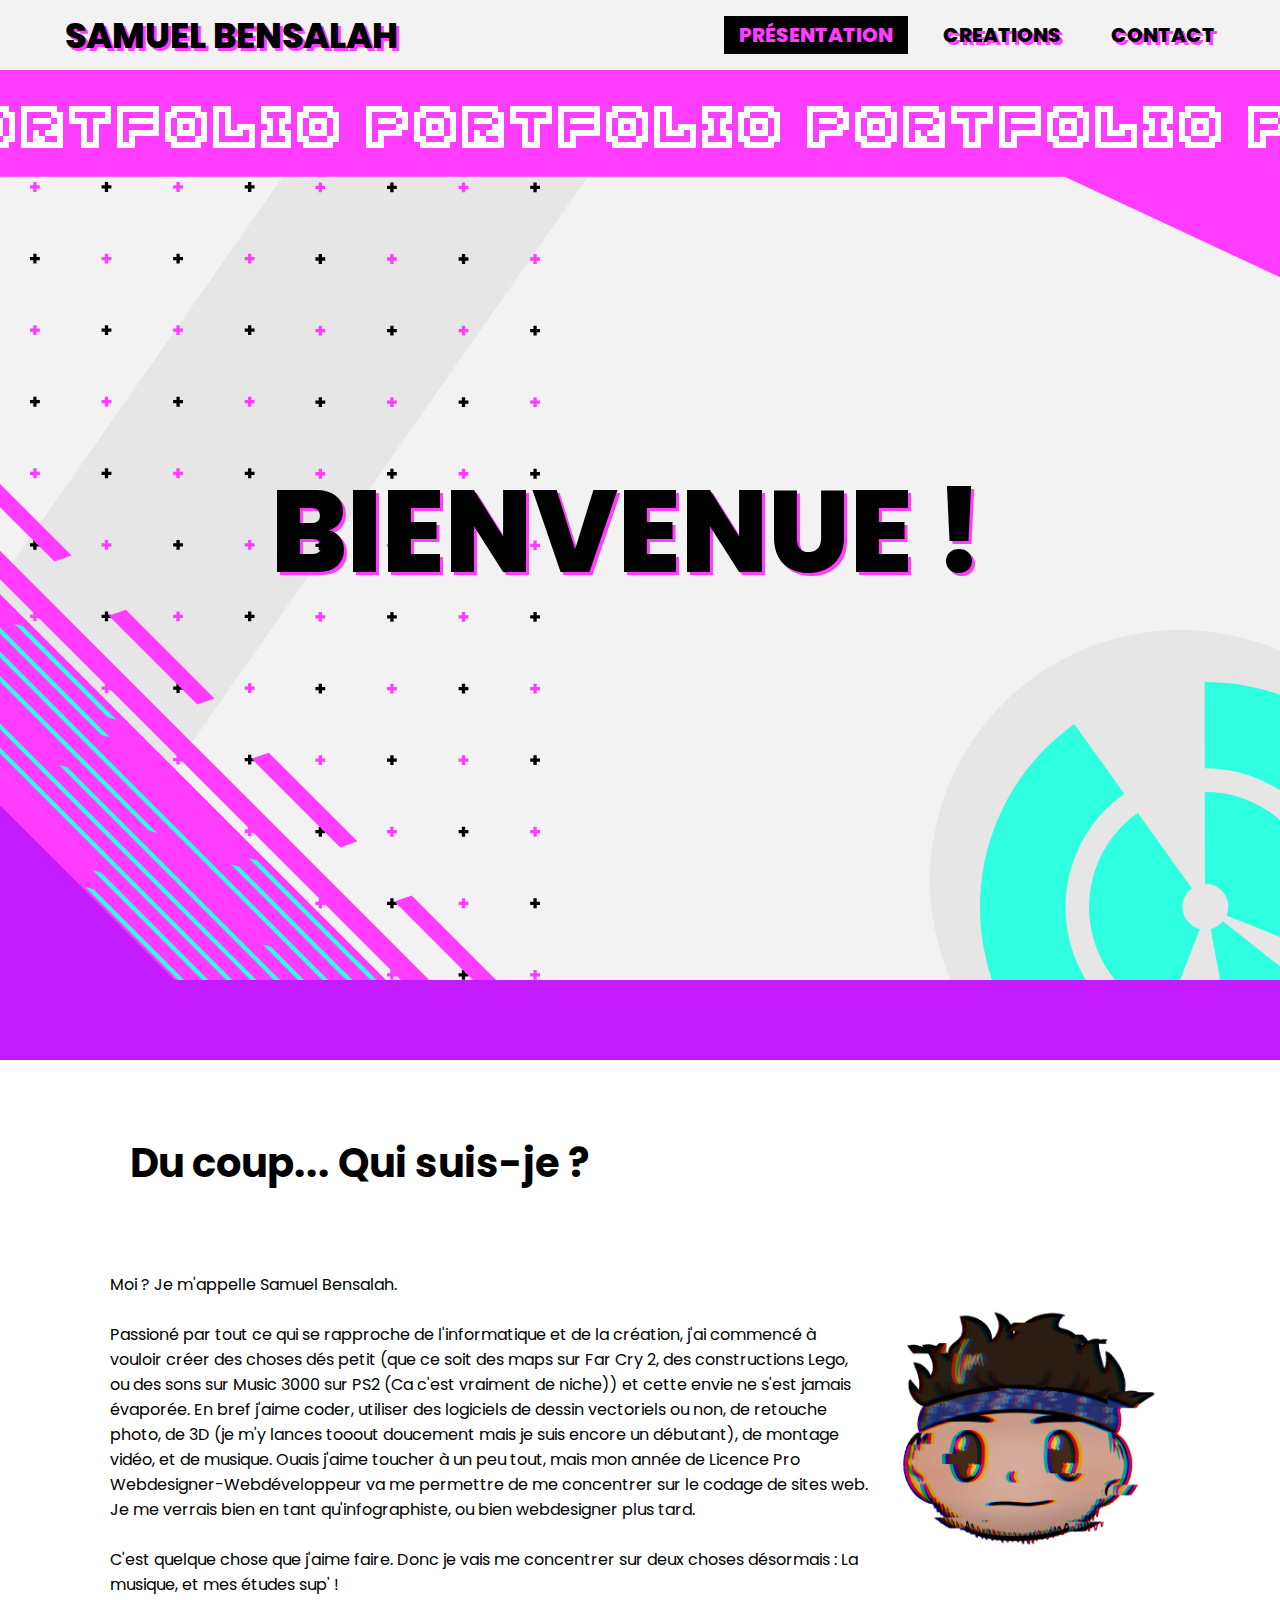
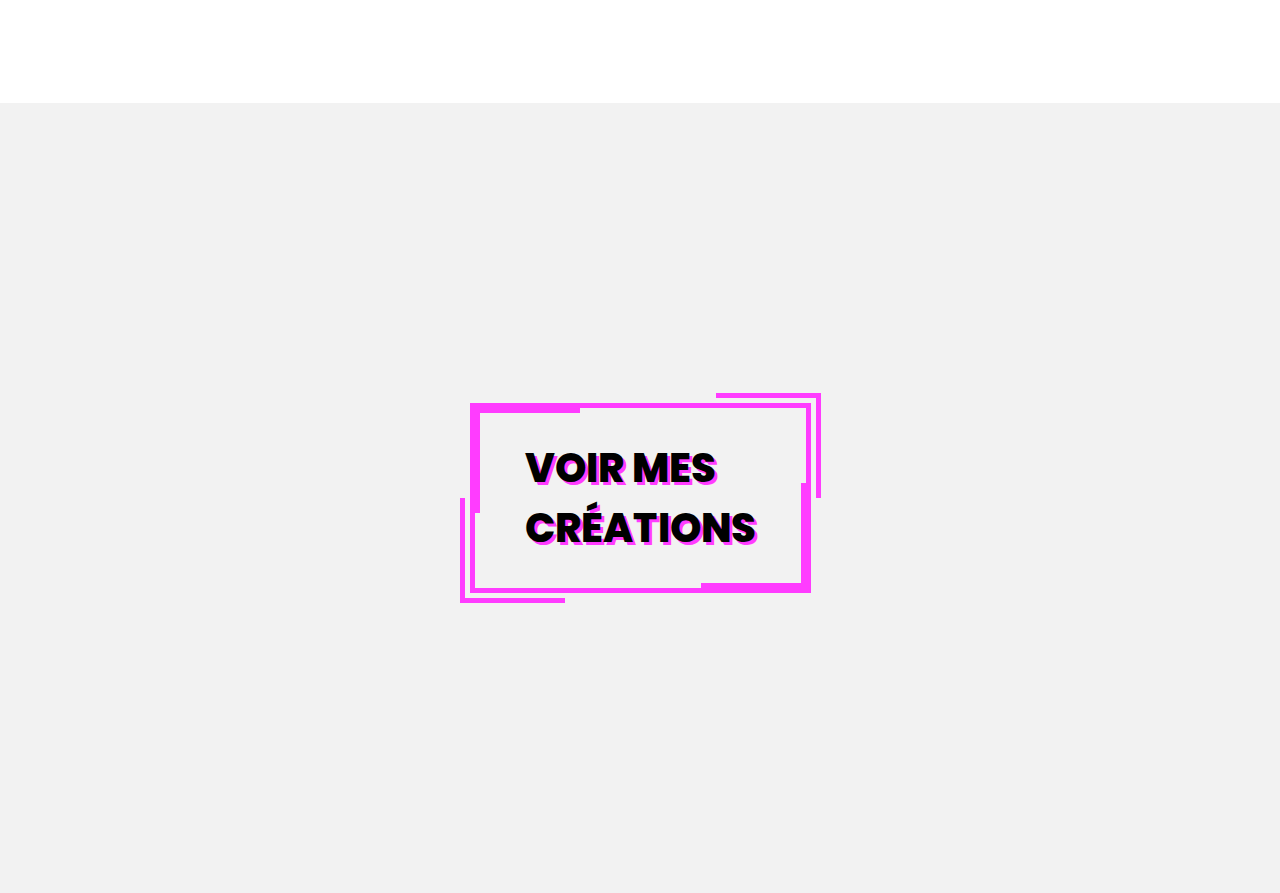
<file: index.html>
<!DOCTYPE html>
<html lang="fr">
<head>
    <meta charset="UTF-8">
    <meta http-equiv="X-UA-Compatible" content="IE=edge">
    <meta name="viewport" content="width=device-width, initial-scale=1.0">
    <link rel="stylesheet" href="styles/style.css">
    <title>Portfolio - Sam'</title>

    <style>
    .flex>img{
        min-width: 300px;
    }
        /******Section******/

        section{
            position:relative;
            height:100vh;
            width:100%;
            overflow:hidden;
        }

        section>div, section>img{
            position:absolute;
        }

        .cadrebas{
            bottom:50px;
        }

        #cadrebas1{
            background: #FF3CFF;
            height: 20px;
            width: 700px;
            transform:translate(-135px, -140px) rotate(45deg)
        }

        #cadrebas2{
            background: #FF3CFF;
            height: 150px;
            width: 560px;
            transform:translate(-135px, -10px) rotate(45deg)
        }

        #cadrebas3{
            background: #C51BFF;
            height: 130px;
            width: 250px;
            transform:translate(-82px, 75px) rotate(45deg);
        }

        #cadrehaut{
            background: #FF3CFF;
            height: 150px;
            width: 300px;
            right:-50px;
            top: -90px;
            transform: rotate(25deg) scale(2)
        }

        #barrefond{
        background: #E6E6E6;
        width: 250px;
        height: 1500px;
        transform: translateY(-210px) rotate(35deg);
        animation: barrefond1 7s infinite alternate
        }

        @keyframes barrefond1{
            0%{transform: translate(0px, -210px) rotate(35deg);}
            100%{transform:translate(900px, -210px) rotate(35deg);}
        }

        #barrefond2{
            background: #E6E6E6;
            width: 50px;
            height: 1500px;
            transform: translateY(-210px) rotate(35deg);
            animation: barrefond2 8s infinite alternate;
            }

        @keyframes barrefond2{
            0%{transform: translate(-200px, -210px) rotate(35deg);}
            100%{transform:translate(1700px, -210px) rotate(35deg);}
        }

        #rondfond{
            background:#E6E6E6;
            width: 500px;
            height: 500px;
            border-radius: 50%;
            bottom:-150px;
            right:-150px;
        }

        #forme1{
        left: -200px;
        bottom: 70px;
        height: 17px;
        width: 1212px;
        transform:rotate(45deg);
        }


        #forme2{
            width: 450px;
            height: 450px;
            bottom:-150px;
            right:-150px;
            animation: forme2 3s infinite;
            animation-timing-function: linear;

        }

        @keyframes forme2{
            0%{transform: rotate(0);}
            100%{transform: rotate(1turn);}
        }

        #forme3{
            top:30px;
            left:30px;
            width: 510px;
            height: 1085px;
            /*deplacement 90px*/
        }

        #forme4{
        bottom:-230px;
        left:-500px;
        height: 401px;
        width: 1614px;
        transform: rotate(45deg) scaleY(0.7) translateX(0px);
        /*deplacement 1614px*/
        }

        #forme5{
            animation: forme5 7s infinite;
            animation-timing-function: linear;
            right: -850px;
            }
            
        @keyframes forme5{
            0%{transform: rotate(25deg) translate(441px, 100px);}
            100%{transform: rotate(25deg) translate(0px, 100px);}
        }

        #welcome{
            position:absolute;
            top:40%;
            left:20vw;
            font-size:9vw;
        }


        /******Bouton Créations******/

        #creations{
            position: relative;
            margin: 0px auto;
            font-size: 40px;
            padding: 30px 50px;
            border: solid 5px #FF3CFF;
            transition-duration: 0.5s;
        }

        #creations:hover{
            text-shadow:0px 0px #FF3CFF;
            padding: 50px 70px;
            transition-duration: 0.5s;
        }

        #creations>div{
            position:absolute;
            width: 100px;
            height: 100px;
        }
        #cadreHautGauche{
            top:0;
            left:0;
            border-top: solid 5px #FF3CFF;
            border-left: solid 5px #FF3CFF;
        }

        #cadreBasDroite{
            bottom:0;
            right:0;
            border-bottom: solid 5px #FF3CFF;
            border-right: solid 5px #FF3CFF;
        }

        #cadreHautDroite{
            top:-15px;
            right:-15px;
            border-top: solid 5px #FF3CFF;
            border-right: solid 5px #FF3CFF;
        }

        #cadreBasGauche{
            bottom:-15px;
            left: -15px;
            border-bottom: solid 5px #FF3CFF;
            border-left: solid 5px #FF3CFF;
        }
    </style>
</head>
<body>
    <header>
        <div>
            <a href="#" onclick="return false">Samuel Bensalah</a>
        </div>
        <ul>
            <li><a href="#" class="active">Présentation</a></li>
            <li><a href="creations.html">Creations</a></li>
            <li><a href="contact.html">Contact</a></li>
        </ul>
        <svg class="menubutton" xmlns="http://www.w3.org/2000/svg" width="38" height="38" viewBox="0 0 24 24" fill="none" stroke="#000000" stroke-width="3" stroke-linecap="round" stroke-linejoin="round"><line x1="3" y1="12" x2="21" y2="12"></line><line x1="3" y1="6" x2="21" y2="6"></line><line x1="3" y1="18" x2="21" y2="18"></line></svg>
    </header>

    <section>
        <div id="barrefond"></div>
        <div id="barrefond2"></div>
        <img src="SVG/3.svg" id="forme3" alt="Element de fond3">
        <div id="rondfond"></div>

        <div id="cadrehaut"></div>
        
        <img src="SVG/2.svg" id="forme2" alt="Element de fond2">
        
        
        <img src="img/5.png" id="forme5" alt="Element de fond5">
        <div class="cadrebas" id="cadrebas1"></div>
        <div class="cadrebas" id="cadrebas2"></div>
        <img src="SVG/4.svg" id="forme4" alt="Element de fond4">
        <div class="cadrebas" id="cadrebas3"></div>
        <img src="SVG/1.svg" id="forme1" alt="Element de fond1">
        <a href="#" onclick="return false" id="welcome">Bienvenue !</a>
        <!--MODE NUIT A FAIRE-->
        <!--<img src="svg/Dark_theme.svg" id="dark" onclick="JourNuit()">-->
    </section>

    <!--TRANSITION A FAIRE-->
    <div id="transition">
        <div></div>
        <div></div>
    </div>

    <div class="sec">
        <h2>Du coup... Qui suis-je ?</h2>
        <div class="flex">
            <p>Moi ? Je m'appelle Samuel Bensalah.<br><br>
            Passioné par tout ce qui se rapproche de l'informatique et de la création, j'ai commencé à vouloir créer des choses dés petit
            (que ce soit des maps sur Far Cry 2, des constructions Lego, ou des sons sur Music 3000 sur PS2 (Ca c'est vraiment de niche)) et cette 
            envie ne s'est jamais évaporée. En bref j'aime coder, utiliser des logiciels de dessin vectoriels ou non, de retouche photo, 
            de 3D (je m'y lances tooout doucement mais je suis encore un débutant), de montage vidéo, et de musique. Ouais j'aime toucher à un 
            peu tout, mais mon année de Licence Pro Webdesigner-Webdéveloppeur va me permettre de me concentrer sur le codage de sites web. Je me verrais 
            bien en tant qu'infographiste, ou bien webdesigner plus tard.<br><br>
            C'est quelque chose que j'aime faire. Donc je vais me concentrer sur deux choses désormais : La musique, 
            et mes études sup' !</p>
            <img src="img/Pp_Glitchée2.png" width="50%" alt="Ma Tête là">
        </div>
        
    </div>

    <div class="flex">
        <a href="creations.html" id="creations">Voir mes <br> créations
            <div id="cadreHautGauche"></div>
            <div id="cadreBasDroite"></div>
            <div id="cadreHautDroite"></div>
            <div id="cadreBasGauche"></div>
        </a>
    </div>
</body>
<script>
    let image1 = document.getElementById('forme1');
    let image3 = document.getElementById('forme3');
    let image4 = document.getElementById('forme4');
    let transition = document.getElementById('transition');

    window.addEventListener('scroll', function(){
        let roulette = window.scrollY;
        image3.style.top = roulette * 0.5 + 'px';
        image4.style.transform = 'rotate(45deg) scaleY(0.7) translateX(-' + roulette * 0.75 + 'px)';
        image1.style.transform = 'rotate(45deg) translateX('+ (roulette - 300) + 'px)';
        transition.style.top = roulette + 'px';
        document.querySelector("ul").classList.remove("ouvert")
    })

    function JourNuit(){
        console.log("appuyé");
        document.body.classList.toggle("nuit")
    }

    document.querySelector(".menubutton").addEventListener("click", Menu);

    function Menu(){
        console.log("Menu clicked");
        document.querySelector("ul").classList.toggle("ouvert")
    }
</script>
</html>
</file>
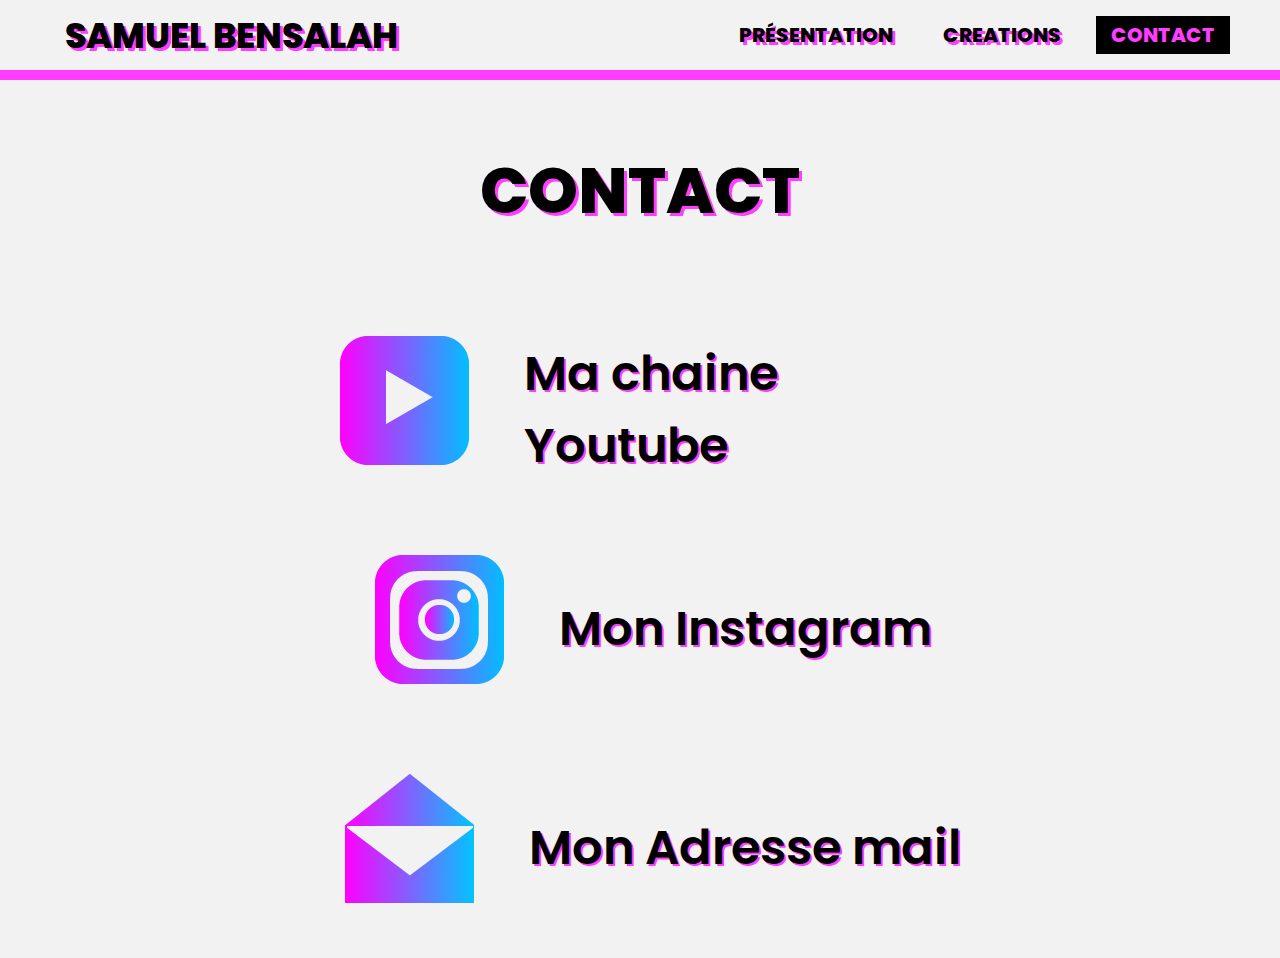
<file: contact.html>
<!DOCTYPE html>
<html lang="en">
<head>
    <meta charset="UTF-8">
    <meta http-equiv="X-UA-Compatible" content="IE=edge">
    <meta name="viewport" content="width=device-width, initial-scale=1.0">
    <link rel="stylesheet" href="styles/style.css">

    <style>
        h1{
        color: #000;
        text-shadow:3px 3px #FF3CFF;
        font-weight:800;
        text-transform: uppercase;
        padding:20px 50px;
        font-size: 4em;
        }
        .content{
        display: flex;
        flex-direction: column;
        align-items: center;
        }

        .youtube>a,
        .insta>a,
        .mail>a{
            text-decoration: none;
            color: #000;
            text-shadow:2px 2px #FF3CFF;
            font-weight:600;
            text-transform: none;
            font-size: 3em;
            padding-left:40px;
        }

        .content>div{
            display: flex;
            align-items:center;
            justify-content: space-between;
            padding: 30px 300px;
        }

        @media screen and (max-width:815px){
        .youtube>a,
        .insta>a,
        .mail>a{
            font-size: 2em;
            padding-left:40px;
        }
        }
    </style>
    <title>Contact - Sam'</title>
</head>
<body>
    <header>
        <div>
            <a href="#" onclick="return false">Samuel Bensalah</a>
        </div>
        <ul>
            <li><a href="index.html">Présentation</a></li>
            <li><a href="creations.html">Creations</a></li>
            <li><a href="#" class="active">Contact</a></li>
        </ul>
        <svg class="menubutton" xmlns="http://www.w3.org/2000/svg" width="38" height="38" viewBox="0 0 24 24" fill="none" stroke="#000000" stroke-width="3" stroke-linecap="round" stroke-linejoin="round"><line x1="3" y1="12" x2="21" y2="12"></line><line x1="3" y1="6" x2="21" y2="6"></line><line x1="3" y1="18" x2="21" y2="18"></line></svg>
    </header>

    <div class="content">
        <h1>Contact</h1>
        
        <div class="youtube">
            <a href="https://www.youtube.com/channel/UCaM_hz9FperyTKlSVBdjkCA" target=”_blank”><img src="img/Logo1.png" alt="Youtube"></a>
            <a href="https://www.youtube.com/channel/UCaM_hz9FperyTKlSVBdjkCA" target=”_blank”>Ma chaine Youtube</a>
        </div>

        <div class="insta">
            <a href="https://www.instagram.com/sam_bnslh/" target=”_blank”><img src="img/Logo2.png" alt="Instagram"></a>
            <a href="https://www.instagram.com/sam_bnslh/" target=”_blank”>Mon Instagram</a>
        </div>

        <div class="mail">
            <a href="mailto:sambensalah68290@mail.com"><img src="img/Logo3.png" alt="Mail"></a>
            <a href="mailto:sambensalah68290@mail.com">Mon Adresse mail</a>
        </div>
    </div>
    
</body>
<script>
    document.querySelector(".menubutton").addEventListener("click", Menu);

    function Menu(){
    console.log("Menu clicked");
    document.querySelector("ul").classList.toggle("ouvert")
    }

    window.addEventListener('scroll', function(){
        document.querySelector("ul").classList.remove("ouvert")
    })
</script>
</html>
</file>
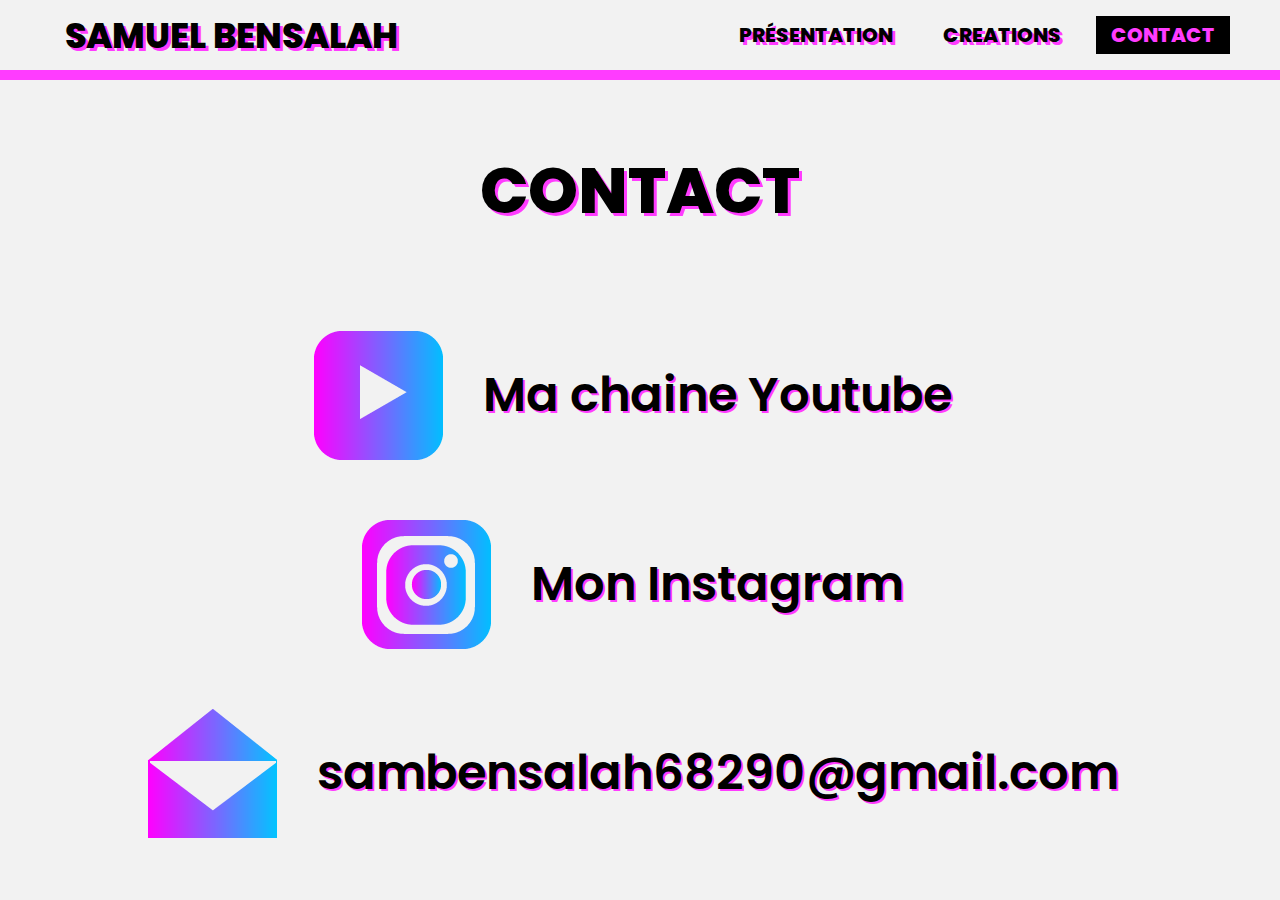
<file: Site Portfolio/contact.html>
<!DOCTYPE html>
<html lang="en">
<head>
    <meta charset="UTF-8">
    <meta http-equiv="X-UA-Compatible" content="IE=edge">
    <meta name="viewport" content="width=device-width, initial-scale=1.0">
    <link rel="stylesheet" href="styles/style.css">

    <style>
        h1{
        color: #000;
        text-shadow:3px 3px #FF3CFF;
        font-weight:800;
        text-transform: uppercase;
        padding:20px 50px;
        font-size: 4em;
        }
        .content{
        display: flex;
        flex-direction: column;
        align-items: center;
        }

        .youtube>a,
        .insta>a,
        .mail>a{
            text-decoration: none;
            color: #000;
            text-shadow:2px 2px #FF3CFF;
            font-weight:600;
            text-transform: none;
            font-size: 3em;
            padding-left:40px;
        }

        .content>div{
            display: flex;
            align-items:center;
            justify-content: space-between;
            padding: 30px 300px;
        }
    </style>
    <title>Contact - Sam'</title>
</head>
<body>
    <header>
        <div>
            <a href="#" onclick="return false">Samuel Bensalah</a>
        </div>
        <ul>
            <li><a href="index.html">Présentation</a></li>
            <li><a href="creations.html">Creations</a></li>
            <li><a href="#" class="active">Contact</a></li>
        </ul>
    </header>

    <div class="content">
        <h1>Contact</h1>
        
        <div class="youtube">
            <img src="img/Logo1.png" alt="Youtube">
            <a href="https://www.youtube.com/channel/UCaM_hz9FperyTKlSVBdjkCA">Ma chaine Youtube</a>
        </div>

        <div class="insta">
            <img src="img/Logo2.png" alt="Instagram">
            <a href="https://www.instagram.com/sam_bnslh/">Mon Instagram</a>
        </div>

        <div class="mail">
            <img src="img/Logo3.png" alt="Mail">
            <a href="mailto:sambensalah68290@mail.com">sambensalah68290@gmail.com</a>
        </div>
    </div>
    
</body>
</html>
</file>
<file: styles/style.css>
@import url('https://fonts.googleapis.com/css2?family=Poppins:wght@200;300;400;500;600;700;800&display=swap');

body{
    margin: 0;
    padding: 0;
    background:#F2F2F2;
    font-family: 'Poppins', sans-serif;
    transition: 0.5s;
}

/*******************/
/******Header******/
/*******************/

header{
    display:flex;
    justify-content:space-between;
    align-items:center;
    background: #F2F2F2;
    border-bottom: solid 10px #FF3CFF;
    padding: 0px 50px;
    font-size:20px;
}

header ul{
    display:flex;
    align-items:center;
}

header ul li{

    margin-left:20px;
    list-style: none;
}

a{
    text-decoration: none;
    color: #000;
    text-shadow:3px 3px #FF3CFF;
    font-weight:800;
    text-transform: uppercase;
    padding:5px 15px;
}

a[onclick="return false"]{
    pointer-events: none;
    font-size:35px;
}
header ul li a:hover,
header ul li a.active{
    color: #FF3CFF;
    background: #000;
    text-shadow:none;
    font-weight:800;
    text-transform: uppercase;
}

.menubutton{
    position: absolute;
    right:-100px;
    display: none;
}

/*******************/
/****TRANSITION.****/
/*******************/
/*
#transition{
    position:absolute;
    top:0;
    z-index:100;
    height: 100vh;
    width: 100%;
    overflow:hidden;
    padding-top:20vh;
    transform: translateY(100vh);
    animation-name : transitionStart;
    animation-duration: 1s;
    animation-timing-function: ease-in;
    animation-iteration-count: initial;
}

@keyframes transitionStart{
    0%{
        transform: translateY(-20vh);
    }

    30%{
        transform: translateY(-20vh);
    }

    100%{
        transform: translateY(100vh);
    }
}

#transition>:nth-child(1){
    position:absolute;
    overflow:hidden;
    box-shadow: 15px 0px 10px #000;
    height: 10vh;
    width: 110vw;
    background: #FF3CFF;
    transform:rotate(3deg) translate(-5vh, -5vh);
    z-index:10000;
}

#transition>:nth-child(2){
    position:absolute;
    overflow:hidden;
    height: 100vh;
    width: 100vw;
    background: #E6E6E6;
}

*/

/*******************/
.sec{
    background:#fff;
    padding:10px 100px;
    padding-bottom:80px;
    color:#000;
    border-top: solid 80px #C51BFF;
}

h2{
    padding:30px;
    font-size:40px;
}

.flex{
    margin:300px;
    display:flex;
    align-items:center;
    justify-content: space-between;
}

.sec>.flex{
    margin:10px;
}

/*******************/
/****JOUR / NUIT****/
/*******************/

#dark{
    position: absolute;
    width: 50px;
    height: 50px;
    right:50px;
    top:50px;
}

body.nuit{
    background: #171717;
    transition: 0.5s;
}

body.nuit>header{
    background: #171717;
    border-bottom: solid 10px #F5E314;
}

body.nuit a{
    color: #EB7600;
    text-shadow:3px 3px #F5E314;
}

body.nuit #cadrebas1{
    background: #EB7600;
}

body.nuit #cadrebas2{
    background: #EB7600;
}

body.nuit #cadrebas3{
    background: #F5E314;
}

body.nuit #cadrehaut{
    background: #EB7600;
}

/********************/
/**** RESPONSIVE ****/
/********************/
@media screen and (max-width:815px){

    ul{
        display:flex;
        flex-direction: column;
        align-items: center;
        position: absolute;
        background: #FF3CFF;
        top:0;
        left:0;
        width: 100%;
        height: 100%;
        z-index:1;
        margin:0;
        padding: 0;
        padding-top:100px;
        transform: translateY(-100%);
        transition: 1s;
    }
    li{
        margin-bottom:80px;
        margin-top:80px;
        font-size: 2em;
    }

    .menubutton{
        position: absolute;
        right:10px;
        top: 10px;
        z-index:2;
        display: block;
    }
    .flex{
        flex-direction: column;
        margin:60px 10px;
    }

    .sec{
        padding:10px;
    }

    p{
        font-size: 0.8em;
    }

    .ouvert{
        transform: translateY(0%);
        transition: 1s;
    }
}
</file>
<file: Site Portfolio/styles/style.css>
@import url('https://fonts.googleapis.com/css2?family=Poppins:wght@200;300;400;500;600;700;800&display=swap');

body{
    margin: 0;
    padding: 0;
    background:#F2F2F2;
    font-family: 'Poppins', sans-serif;
    transition: 0.5s;
}

/*******************/
/******Header******/
/*******************/

header{
    display:flex;
    justify-content:space-between;
    align-items:center;
    background: #F2F2F2;
    border-bottom: solid 10px #FF3CFF;
    padding: 0px 50px;
    font-size:20px;
}

header ul{
    display:flex;
    align-items:center;
}

header ul li{

    margin-left:20px;
    list-style: none;
}

a{
    text-decoration: none;
    color: #000;
    text-shadow:3px 3px #FF3CFF;
    font-weight:800;
    text-transform: uppercase;
    padding:5px 15px;
}

a[onclick="return false"]{
    pointer-events: none;
    font-size:35px;
}
header ul li a:hover,
header ul li a.active{
    color: #FF3CFF;
    background: #000;
    text-shadow:none;
    font-weight:800;
    text-transform: uppercase;
}

.menubutton{
    position: absolute;
    right:-100px;
}
/*******************/
/******Section******/
/*******************/

section{
    position:relative;
    height:100vh;
    width:100%;
    overflow:hidden;
}

section>div, section>img{
    position:absolute;
}

.cadrebas{
     bottom:50px;
}

#cadrebas1{
    background: #FF3CFF;
    height: 20px;
    width: 700px;
    transform:translate(-135px, -140px) rotate(45deg)
}

#cadrebas2{
    background: #FF3CFF;
    height: 150px;
    width: 560px;
    transform:translate(-135px, -10px) rotate(45deg)
}

#cadrebas3{
    background: #C51BFF;
    height: 130px;
    width: 250px;
    transform:translate(-82px, 75px) rotate(45deg);
}

#cadrehaut{
    background: #FF3CFF;
    height: 150px;
    width: 300px;
    right:-50px;
    top: -90px;
    transform: rotate(25deg) scale(2)
}

#barrefond{
background: #E6E6E6;
width: 250px;
height: 1500px;
transform: translateY(-210px) rotate(35deg);
animation: barrefond1 7s infinite alternate
}

@keyframes barrefond1{
    0%{transform: translate(0px, -210px) rotate(35deg);}
    100%{transform:translate(900px, -210px) rotate(35deg);}
}

#barrefond2{
    background: #E6E6E6;
    width: 50px;
    height: 1500px;
    transform: translateY(-210px) rotate(35deg);
    animation: barrefond2 8s infinite alternate;
    }

@keyframes barrefond2{
    0%{transform: translate(-200px, -210px) rotate(35deg);}
    100%{transform:translate(1700px, -210px) rotate(35deg);}
}

#rondfond{
    background:#E6E6E6;
    width: 500px;
    height: 500px;
    border-radius: 50%;
    bottom:-150px;
    right:-150px;
}

#forme1{
left: -200px;
bottom: 70px;
height: 17px;
width: 1212px;
transform:rotate(45deg);
}


#forme2{
    width: 450px;
    height: 450px;
    bottom:-150px;
    right:-150px;
    animation: forme2 3s infinite;
    animation-timing-function: linear;

}

@keyframes forme2{
    0%{transform: rotate(0);}
    100%{transform: rotate(1turn);}
}

#forme3{
    top:30px;
    left:30px;
    width: 510px;
    height: 1085px;
    /*deplacement 90px*/
}

#forme4{
bottom:-230px;
left:-500px;
height: 401px;
width: 1614px;
transform: rotate(45deg) scaleY(0.7) translateX(0px);
/*deplacement 1614px*/
}

#forme5{
    animation: forme5 7s infinite;
    animation-timing-function: linear;
    right: -850px;
    }
    
@keyframes forme5{
    0%{transform: rotate(25deg) translate(441px, 100px);}
    100%{transform: rotate(25deg) translate(0px, 100px);}
}

#welcome{
    position:absolute;
    top:40%;
    left:20vw;
    font-size:9vw;
}

/*******************/
/****TRANSITION.****/
/*******************/
/*
#transition{
    position:absolute;
    top:0;
    z-index:100;
    height: 100vh;
    width: 100%;
    overflow:hidden;
    padding-top:20vh;
    transform: translateY(100vh);
    animation-name : transitionStart;
    animation-duration: 1s;
    animation-timing-function: ease-in;
    animation-iteration-count: initial;
}

@keyframes transitionStart{
    0%{
        transform: translateY(-20vh);
    }

    30%{
        transform: translateY(-20vh);
    }

    100%{
        transform: translateY(100vh);
    }
}

#transition>:nth-child(1){
    position:absolute;
    overflow:hidden;
    box-shadow: 15px 0px 10px #000;
    height: 10vh;
    width: 110vw;
    background: #FF3CFF;
    transform:rotate(3deg) translate(-5vh, -5vh);
    z-index:10000;
}

#transition>:nth-child(2){
    position:absolute;
    overflow:hidden;
    height: 100vh;
    width: 100vw;
    background: #E6E6E6;
}

*/

/*******************/
.sec{
    background:#fff;
    padding:10px 100px;
    padding-bottom:80px;
    color:#000;
    border-top: solid 80px #C51BFF;
}

h2{
    padding:30px;
    font-size:40px;
}

.flex{
    margin:300px;
    display:flex;
    align-items:center;
    justify-content: space-between;
}

.sec>.flex{
    margin:10px;
}


#creations{
    position: relative;
    margin: 0px auto;
    font-size: 40px;
    padding: 30px 50px;
    border: solid 5px #FF3CFF;
    transition-duration: 0.5s;
}

#creations:hover{
    text-shadow:0px 0px #FF3CFF;
    padding: 50px 70px;
    transition-duration: 0.5s;
}

#creations>div{
    position:absolute;
    width: 100px;
    height: 100px;
}
#cadreHautGauche{
    top:0;
    left:0;
    border-top: solid 5px #FF3CFF;
    border-left: solid 5px #FF3CFF;
}

#cadreBasDroite{
    bottom:0;
    right:0;
    border-bottom: solid 5px #FF3CFF;
    border-right: solid 5px #FF3CFF;
}

#cadreHautDroite{
    top:-15px;
    right:-15px;
    border-top: solid 5px #FF3CFF;
    border-right: solid 5px #FF3CFF;
}

#cadreBasGauche{
    bottom:-15px;
    left: -15px;
    border-bottom: solid 5px #FF3CFF;
    border-left: solid 5px #FF3CFF;
}

/*******************/
/****JOUR / NUIT****/
/*******************/

#dark{
    position: absolute;
    width: 50px;
    height: 50px;
    right:50px;
    top:50px;
}

body.nuit{
    background: #171717;
    transition: 0.5s;
}

body.nuit>header{
    background: #171717;
    border-bottom: solid 10px #F5E314;
}

body.nuit a{
    color: #EB7600;
    text-shadow:3px 3px #F5E314;
}

body.nuit #cadrebas1{
    background: #EB7600;
}

body.nuit #cadrebas2{
    background: #EB7600;
}

body.nuit #cadrebas3{
    background: #F5E314;
}

body.nuit #cadrehaut{
    background: #EB7600;
}

/********************/
/**** RESPONSIVE ****/
/********************/
@media screen and (max-width:815px){

    ul{
        display:flex;
        flex-direction: column;
        align-items: center;
        position: absolute;
        background: #FF3CFF;
        top:0;
        left:0;
        width: 100%;
        height: 100%;
        z-index:1;
        margin:0;
        padding: 0;
        transform: translateY(-100%);
        transition: 1s;
    }
    li{
        margin-bottom:80px;
        margin-top:80px;
    }

    .menubutton{
        position: absolute;
        right:10px;
        top: 10px;
        z-index:2;
    }
    .flex{
        flex-direction: column;
        margin:60px 10px;
    }

    .sec{
        padding:10px;
    }

    p{
        font-size: 0.8em;
    }

    .ouvert{
        transform: translateY(0%);
        transition: 1s;
    }
}
</file>
